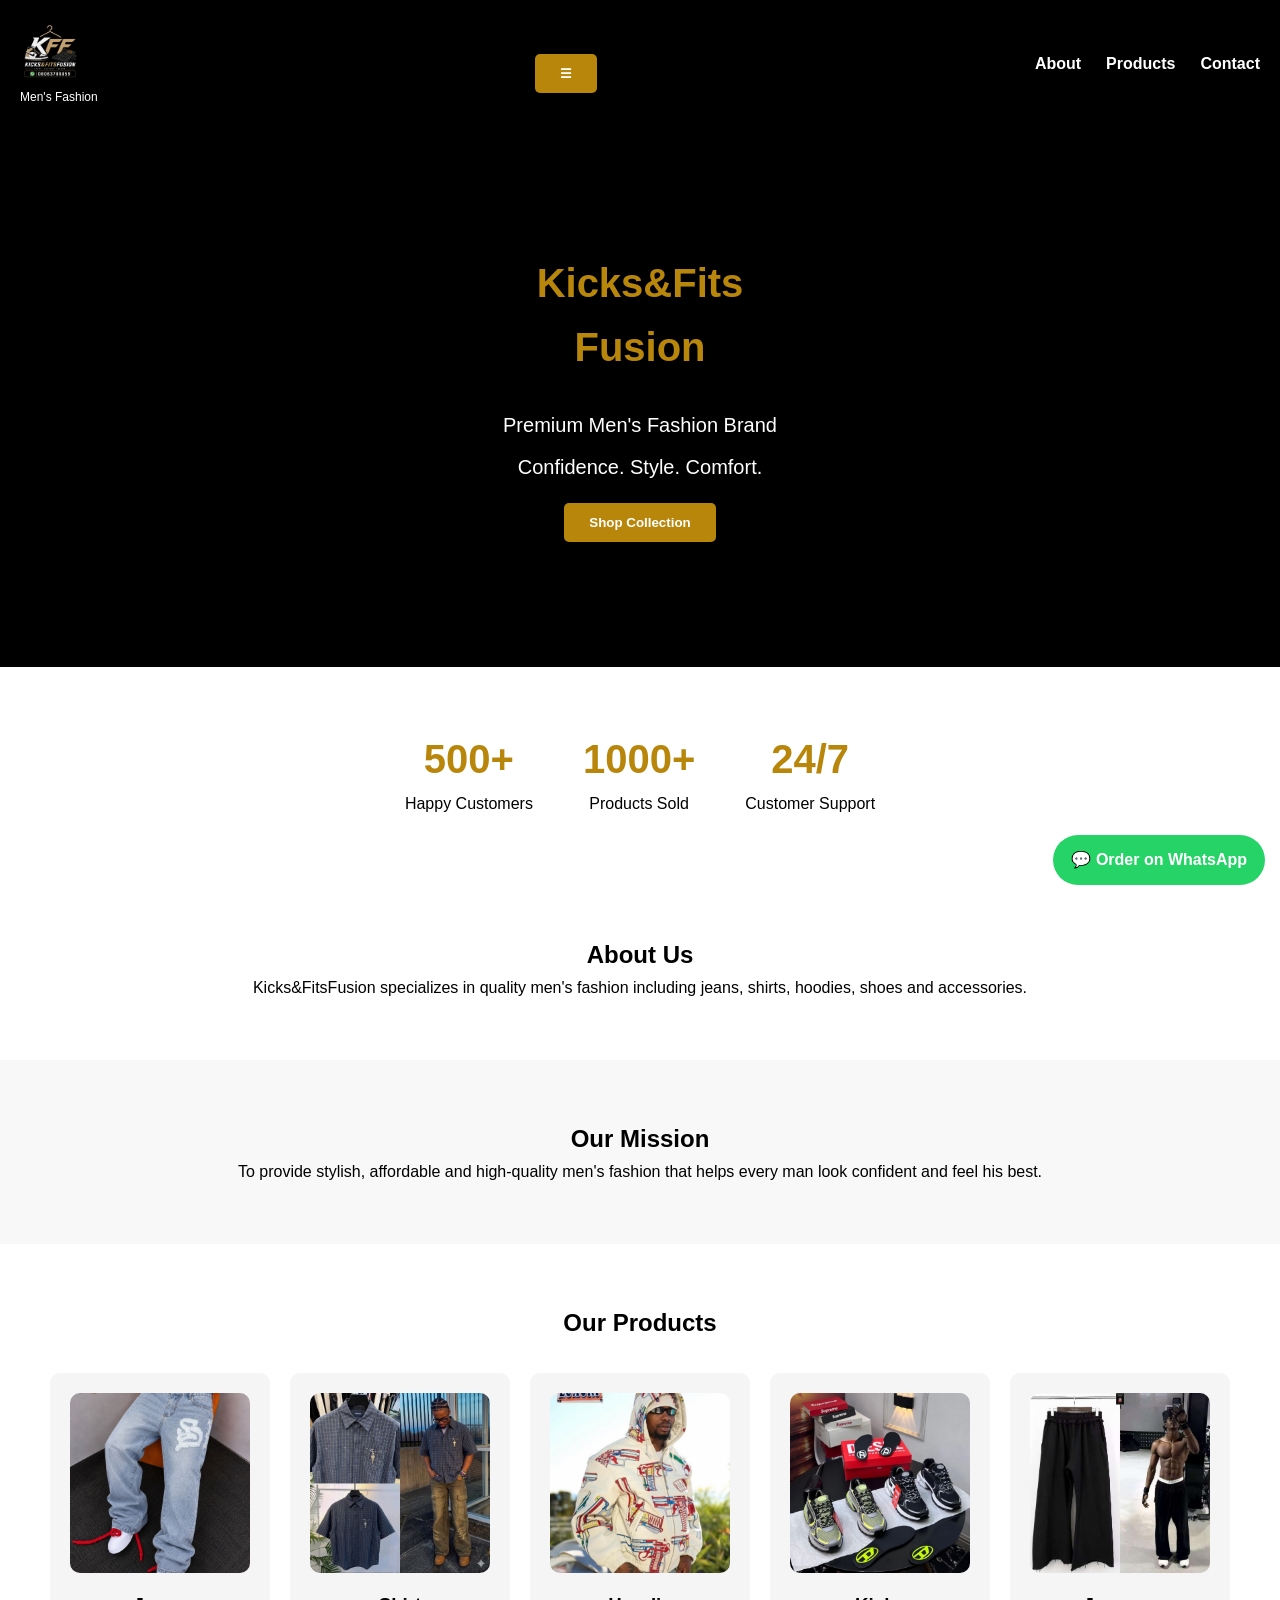
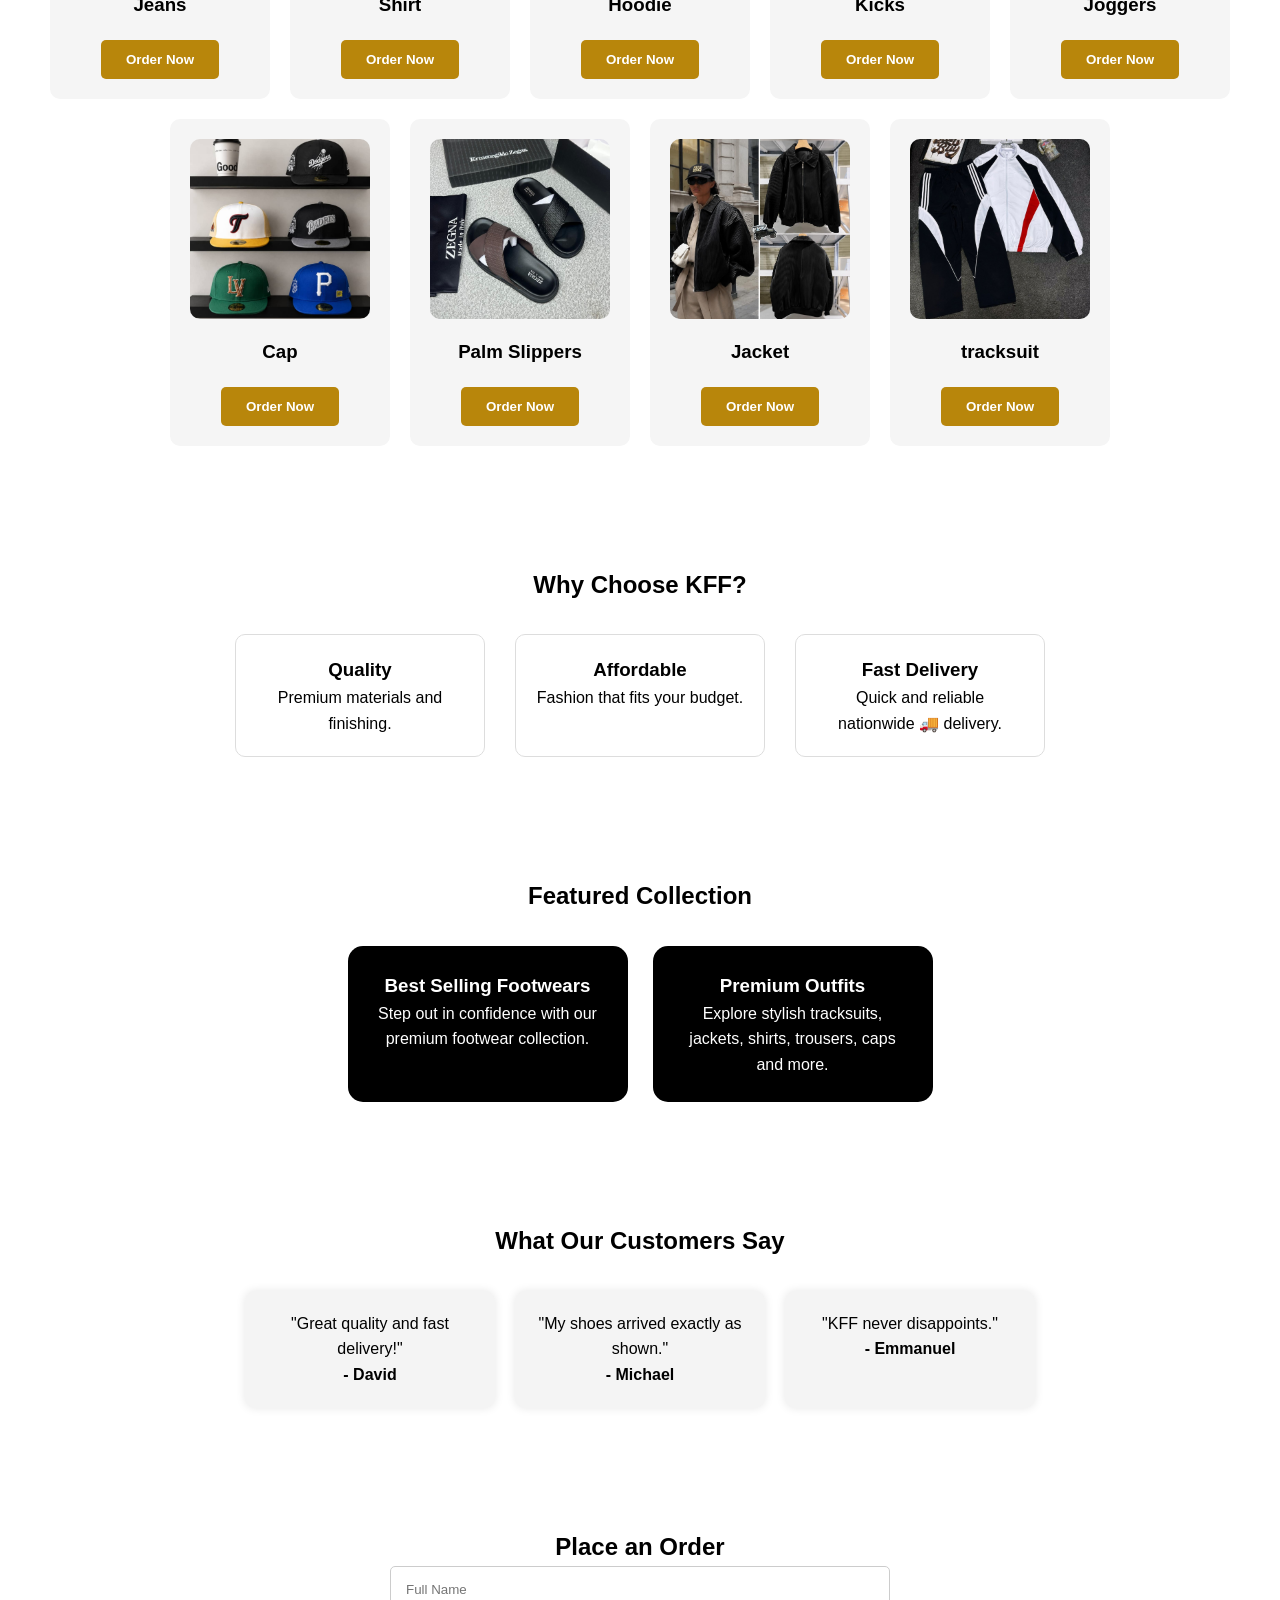
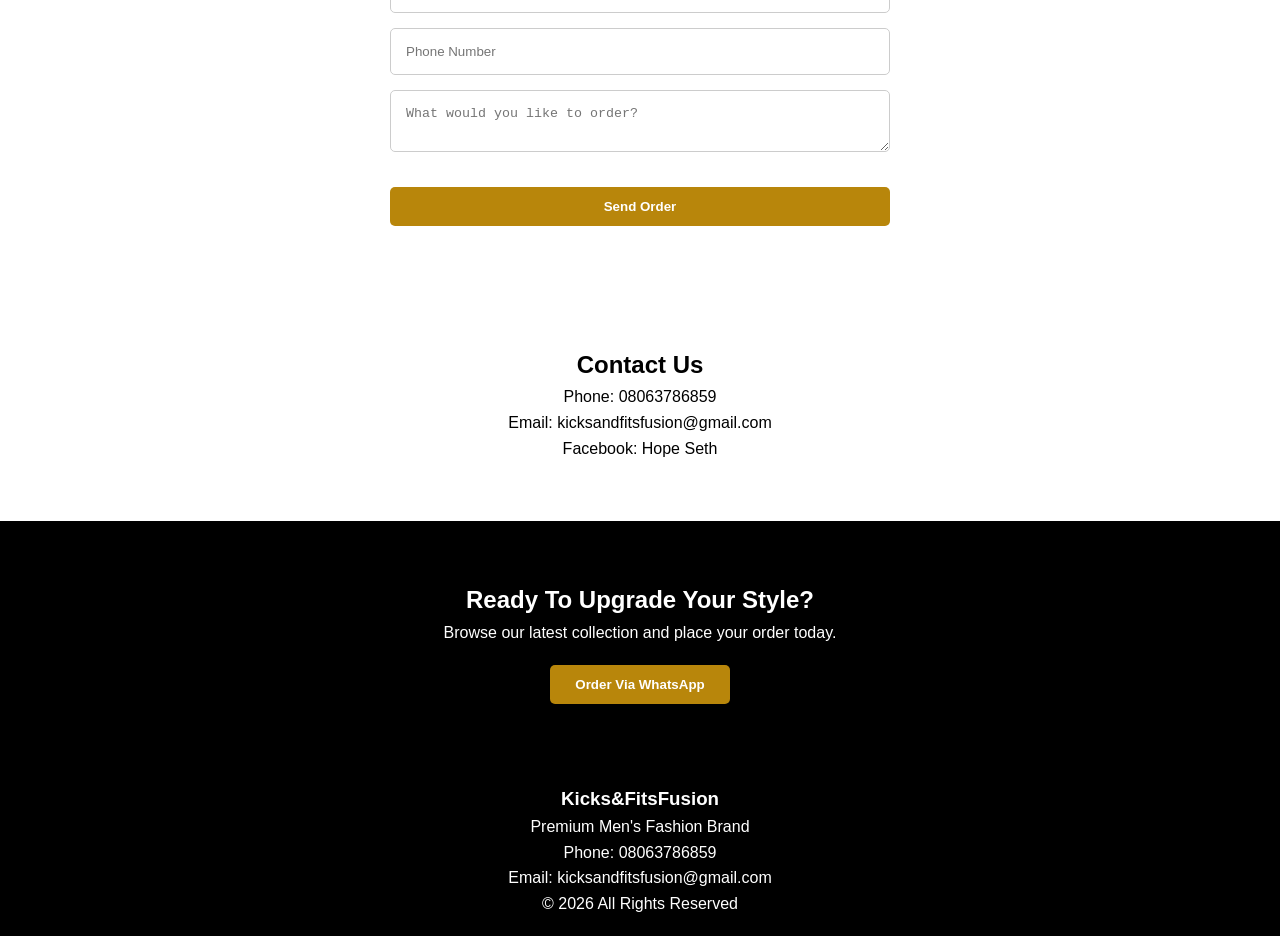
<file: index.html>
<!DOCTYPE html>

<html lang="en">

<head>
<meta charset="UTF-8">
<meta name="viewport" content="width=device-width, initial-scale=1.0">
<title>Kicks&FitsFusion</title>
<link rel="stylesheet" href="style.css">
</head>

<body>

<div class="bg-watermark">KFF</div>

<header>

<nav>

<div class="brand">
<img src="images/logo.jpg" alt="Kicks&FitsFusion logo" class="logo">
<p>Men's Fashion</p>
</div>

<button id="menu-btn">☰</button>

<ul id="menu">
<li><a href="#about">About</a></li>
<li><a href="#products">Products</a></li>
<li><a href="#contact">Contact</a></li>
</ul>

</nav>

<div class="hero">
<h1>Kicks&Fits<br>Fusion</h1>
<p>Premium Men's Fashion Brand</p>
<p>Confidence. Style. Comfort.</p>

<a href="#products">
<button>Shop Collection</button>
</a>
</div>

</header>

<section class="stats">
<div><h2>500+</h2><p>Happy Customers</p></div>
<div><h2>1000+</h2><p>Products Sold</p></div>
<div><h2>24/7</h2><p>Customer Support</p></div>
</section>

<section id="about" class="about">
<h2>About Us</h2>
<p>Kicks&FitsFusion specializes in quality men's fashion including jeans, shirts, hoodies, shoes and accessories.</p>
</section>

<section class="mission">
<h2>Our Mission</h2>
<p>To provide stylish, affordable and high-quality men's fashion that helps every man look confident and feel his best.</p>
</section>

<section id="products" class="products">

<h2>Our Products</h2>

<div class="product-box">

<div class="card">
<img src="images/jeans.jpg" alt="jeans">
<h3>Jeans</h3>
<button onclick="orderProduct('jeans')">Order Now</button>
</div>

<div class="card">
<img src="images/shirt.jpg" alt="shirt">
<h3>Shirt</h3>
<button onclick="orderProduct('shirt')">Order Now</button>
</div>

<div class="card">
<img src="images/hoodie.jpg" alt="hoodie">
<h3>Hoodie</h3>
<button onclick="orderProduct('hoodie')">Order Now</button>
</div>

<div class="card">
<img src="images/kicks.jpg" alt="kicks">
<h3>Kicks</h3>
<button onclick="orderProduct('kicks')">Order Now</button>
</div>

<div class="card">
<img src="images/joggers.jpg" alt="joggers">
<h3>Joggers</h3>
<button onclick="orderProduct('joggers')">Order Now</button>
</div>

<div class="card">
<img src="images/cap.jpg" alt="cap">
<h3>Cap</h3>
<button onclick="orderProduct('cap')">Order Now</button>
</div>

<div class="card">
<img src="images/palm-slippers.jpg" alt="palm-slippers">
<h3>Palm Slippers</h3>
<button onclick="orderProduct('palm-slippers')">Order Now</button>
</div>

<div class="card">
<img src="images/jacket.jpg" alt="jacket">
<h3>Jacket</h3>
<button onclick="orderProduct('jacket')">Order Now</button>
</div>

<div class="card">
<img src="images/tracksuit.jpg" alt="tracksuit">
<h3>tracksuit</h3>
<button onclick="orderProduct('tracksuit')">Order Now</button>
</div>

</div>

</section>

<section class="featured">
<h2>Why Choose KFF?</h2>

<div class="feature-box">
<div><h3>Quality</h3><p>Premium materials and finishing.</p></div>
<div><h3>Affordable</h3><p>Fashion that fits your budget.</p></div>
<div><h3>Fast Delivery</h3><p>Quick and reliable nationwide 🚚 delivery.</p></div>
</div>
</section>

<section class="featured-collection">
<h2>Featured Collection</h2>

<div class="collection-grid">
<div class="collection-card">
<h3>Best Selling Footwears</h3>
<p>Step out in confidence with our premium footwear collection.</p>
</div>

<div class="collection-card">
<h3>Premium Outfits</h3>
<p>Explore stylish tracksuits, jackets, shirts, trousers, caps and more.</p>
</div>
</div>

</section>

<section class="testimonials">
<h2>What Our Customers Say</h2>

<div class="testimonial-box">
<div class="review"><p>"Great quality and fast delivery!"</p><h4>- David</h4></div>
<div class="review"><p>"My shoes arrived exactly as shown."</p><h4>- Michael</h4></div>
<div class="review"><p>"KFF never disappoints."</p><h4>- Emmanuel</h4></div>
</div>

</section>

<section class="order-form">
<h2>Place an Order</h2>

<form onsubmit="sendFormOrder(event)">
<input type="text" id="custName" placeholder="Full Name" required>
<input type="tel" id="custPhone" placeholder="Phone Number" required>
<textarea id="custOrder" placeholder="What would you like to order?" required></textarea>
<button type="submit">Send Order</button>
</form>

</section>

</section>

<section id="contact" class="contact">
<h2>Contact Us</h2>
<p>Phone: 08063786859</p>
<p>Email: kicksandfitsfusion@gmail.com</p>
<p>Facebook: Hope Seth</p>
</section>

<section class="cta">
<h2>Ready To Upgrade Your Style?</h2>
<p>Browse our latest collection and place your order today.</p>

<button onclick="orderProduct('General Order')">
Order Via WhatsApp
</button>

</section>

<footer>
<h3>Kicks&FitsFusion</h3>
<p>Premium Men's Fashion Brand</p>
<p>Phone: 08063786859</p>
<p>Email: kicksandfitsfusion@gmail.com</p>
<p>© 2026 All Rights Reserved</p>
</footer>

<a href="https://wa.me/2348063786859?text=Hello%20KFF,%20I%20would%20like%20to%20place%20an%20order."
class="whatsapp-btn"
target="_blank">
💬 Order on WhatsApp </a>

<script src="script.js"></script>

</body>
</html>
</file>
<file: style.css>
*{
margin:0;
padding:0;
box-sizing:border-box;
}

body {
font-family:"Trebuchet MS", Arial, sans-serif;
line-height:1.6;
background:#ffffff;
overflow-x:hidden;
}

/* ANIMATED WATERMARK */
.bg-watermark {
position: fixed;
top: 50%;
left: 50%;
transform: translate(-50%, -50%);
font-size: 200px;
font-weight: 900;
color: rgba(184, 134, 11, 0.18);
z-index: 0;
pointer-events: none;
white-space: nowrap;
animation: kffFloat 5s ease-in-out infinite, kffGlow 2.5s ease-in-out infinite;
}

@keyframes kffFloat {
0% { transform: translate(-50%, -50%) scale(1); }
50% { transform: translate(-50%, -60%) scale(1.1); }
100% { transform: translate(-50%, -50%) scale(1); }
}

@keyframes kffGlow {
0% { opacity: 0.15; filter: blur(0px); }
50% { opacity: 0.4; filter: blur(1.5px); }
100% { opacity: 0.15; filter: blur(0px); }
}

section{
padding:60px 20px;
}

nav{
display:flex;
justify-content:space-between;
align-items:center;
padding:20px;
background:black;
color:white;
}

.brand p{
font-size:12px;
color:white;
}

ul{
display:flex;
gap:25px;
list-style:none;
}

ul li a{
color:white;
text-decoration:none;
font-weight:bold;
}

ul li a:hover

#menu-btn{
display:none;
background:none;
border:none;
font-size:25px;
color:white;
cursor:pointer;
}

.hero{
background:black;
color:white;
text-align:center;
padding:80px 20px;
min-height:60vh;
display:flex;
flex-direction:column;
justify-content:center;
align-items:center;
z-index:1;
position:relative;
}

.hero h1{
font-size:40px;
color:#B8860B;
margin-bottom:20px;
}

.hero p{
font-size:20px;
margin-top:10px;
}

button{
background:#B8860B;
color:white;
font-weight:bold;
padding:12px 25px;
border:none;
border-radius:5px;
cursor:pointer;
margin-top:20px;
}

button:hover{
opacity:0.9;
}

.stats{
display:flex;
justify-content:center;
gap:50px;
text-align:center;
flex-wrap:wrap;
}

.stats h2{
color:#B8860B;
font-size:40px;
}

.about,
.products,
.contact,
.mission,
.featured,
.featured-collection,
.gallery,
.testimonials,
.order-form,
.cta{
text-align:center;
}

.mission{
background:#f8f8f8;
}

.product-box{
display:flex;
justify-content:center;
gap:20px;
flex-wrap:wrap;
margin-top:30px;
}

.card{
width:220px;
padding:20px;
background:#f5f5f5;
border-radius:10px;
text-align:center;
}

/* ✅ FIXED IMAGE STYLE (VERY IMPORTANT) */
.card img{
width:100%;
height:180px;
object-fit:cover;
border-radius:10px;
margin-bottom:10px;
}

.feature-box{
display:flex;
justify-content:center;
gap:30px;
flex-wrap:wrap;
margin-top:30px;
}

.feature-box div{
width:250px;
padding:20px;
border:1px solid #ddd;
border-radius:10px;
}

.collection-grid{
display:flex;
justify-content:center;
gap:25px;
flex-wrap:wrap;
margin-top:30px;
}

.collection-card{
width:280px;
padding:25px;
background:black;
color:white;
border-radius:15px;
transition:0.3s;
}

.collection-card:hover{
transform:translateY(-8px);
}

.testimonial-box{
display:flex;
justify-content:center;
gap:20px;
flex-wrap:wrap;
margin-top:30px;
}

.review{
width:250px;
padding:20px;
border-radius:10px;
background:#f4f4f4;
box-shadow:0 0 10px rgba(0,0,0,0.1);
}

form{
display:flex;
flex-direction:column;
max-width:500px;
margin:auto;
gap:15px;
}

input,
textarea{
padding:15px;
border:1px solid #ccc;
border-radius:5px;
}

.cta{
background:black;
color:white;
text-align:center;
}

footer{
background:black;
color:white;
text-align:center;
padding:20px;
}

.whatsapp-btn{
position:fixed;
bottom:15px;
right:15px;
background:#25D366;
color:white;
padding:12px 18px;
border-radius:50px;
text-decoration:none;
font-weight:bold;
z-index:1000;
}

@media(max-width:768px){

#menu-btn{
display:block;
}

#menu{
display:none;
flex-direction:column;
width:100%;
text-align:center;
}

#menu.active{
display:flex;
}

.hero h1{
font-size:32px;
}

.stats{
flex-direction:column;
}
}

html {
scroll-behavior: smooth;
}

.logo{
width: 60px;
height: 60px;
object-fit: contain;
}

body, header, section, footer {
position: relative;
z-index: 1;
}
</file>
